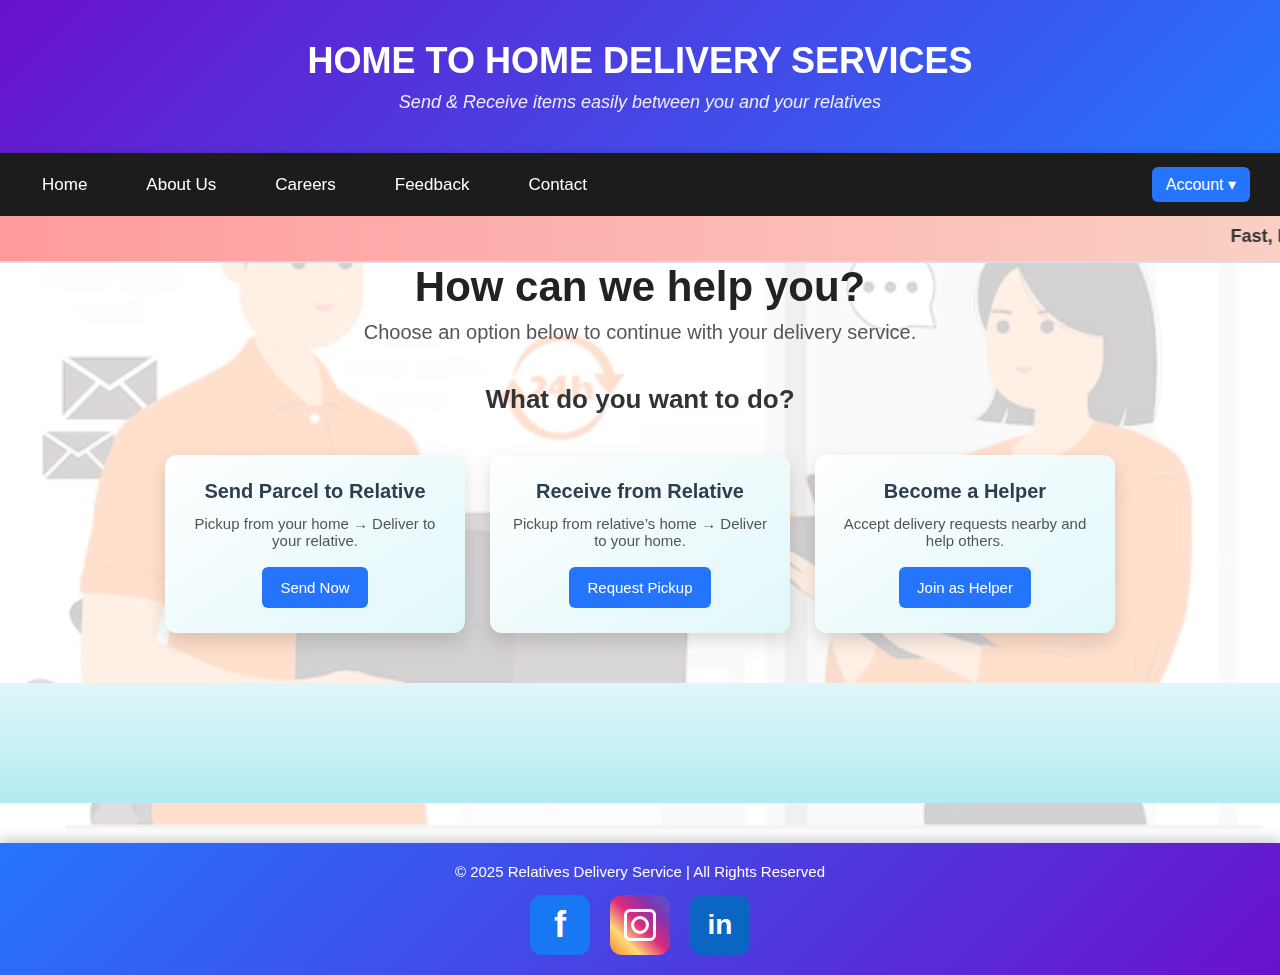
<file: index.html>
<!DOCTYPE html>
<html lang="en">
<head>
  <meta charset="UTF-8">
  <meta name="viewport" content="width=device-width, initial-scale=1.0">
  <title>HOME TO HOME DELIVERY SERVICES</title>
  <link rel="stylesheet" href="style1.css">
</head>
<body>
  <!-- Background Image Container -->
  <div class="bg-image"></div>
  
  <!-- Header -->
  <header class="top-header">
    <h1 class="site-title">HOME TO HOME DELIVERY SERVICES</h1>
    <p class="tagline">Send & Receive items easily between you and your relatives</p>
  </header>

<!-- Navigation -->
<nav class="navbar">
  <!-- Left Links -->
  <ul class="nav-links">
    <li><a href="index.html">Home</a></li>
    <li><a href="aboutus.html">About Us</a></li>
    <li><a href="careers.html">Careers</a></li>
    <li><a href="feedback.html">Feedback</a></li>
    <li><a href="contact.html">Contact</a></li>
  </ul>

  <!-- Right Side Auth Dropdown -->
  <div class="auth-dropdown">
    <button class="auth-btn">Account ▾</button>
    <ul class="auth-menu">
      <li><a href="signin.html">Sign In</a></li>
      <li><a href="signup.html">Sign Up</a></li>
      <li><a href="logout.html" class="logout-link">Logout</a></li>
    </ul>
  </div>
</nav>


  <!-- Scrolling Message -->
  <div class="scrolling-message">
    <marquee behavior="scroll" direction="left" scrollamount="6">
      Fast, Reliable, and Caring Deliveries – Because Every Parcel Matters!
    </marquee>
  </div>

  <!-- Options Section -->
  <section>
    <div class="heading-container">
      <h1 class="help-heading">How can we help you?</h1>
<p class="sub-text">Choose an option below to continue with your delivery service.</p>
    </div>
  </section>

  <section class="options-section">
    <h2 class="section-heading">What do you want to do?</h2>
    <div class="cards-container">

      <div class="card">
        <h3>Send Parcel to Relative</h3>
        <p>Pickup from your home → Deliver to your relative.</p>
        <a href="send.html"><button class="btn">Send Now</button></a>
      </div>

      <div class="card">
        <h3>Receive from Relative</h3>
        <p>Pickup from relative’s home → Deliver to your home.</p>
        <a href="receiver.html"><button class="btn">Request Pickup</button></a>
      </div>

      <div class="card">
        <h3>Become a Helper</h3>
        <p>Accept delivery requests nearby and help others.</p>
        <a href="helper.html"><button class="btn">Join as Helper</button></a>
      </div>

    </div>
  </section>

  <!-- Truck Animation -->
  <div class="truck-road">
    <img src="truck.png" alt="Delivery Truck" class="truck">
  </div>
<footer class="footer">
    <p>&copy; 2025 Relatives Delivery Service | All Rights Reserved</p>

    <!-- Social Media Icons -->
    <div class="social-icons">
      <a href="https://www.facebook.com/" target="_blank" class="social-icon facebook"></a>
      <a href="https://www.instagram.com/jahnavi_profile" target="_blank" class="social-icon insta"></a>
      <a href="https://www.linkedin.com/in/jahnavi-profile" target="_blank" class="social-icon linkedin"></a>
    </div>
  </footer>




</body>
</html>
</file>
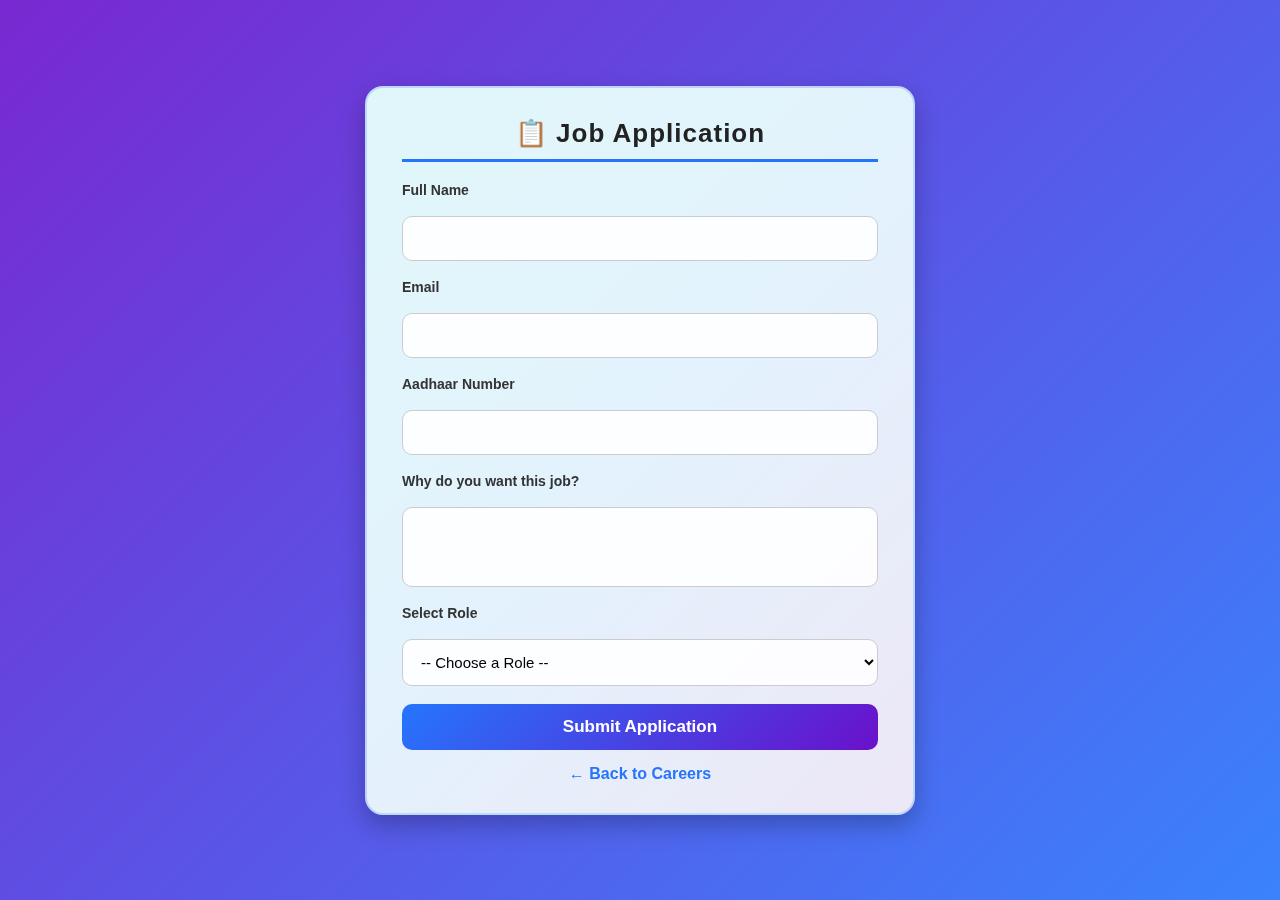
<file: applynow.html>
<!DOCTYPE html>
<html lang="en">
<head>
  <meta charset="UTF-8">
  <meta name="viewport" content="width=device-width, initial-scale=1.0">
  <title>Apply Now - Home to Home Delivery</title>
  <style>
    /* Reset */
    * {
      margin: 0;
      padding: 0;
      box-sizing: border-box;
      font-family: 'Segoe UI', Tahoma, Geneva, Verdana, sans-serif;
    }

    body {
      background: linear-gradient(135deg, rgba(106, 17, 203, 0.9), rgba(37, 117, 252, 0.9)),
                  url('https://img.freepik.com/free-vector/courier-delivery-concept-illustration_114360-1800.jpg') no-repeat center center/cover;
      display: flex;
      justify-content: center;
      align-items: center;
      min-height: 100vh;
      padding: 20px;
      background-attachment: fixed;
    }

    .apply-form {
      background: linear-gradient(135deg, #e0f7fa, #e3f2fd, #ede7f6);
      padding: 30px 35px;
      border-radius: 18px;
      box-shadow: 0px 10px 25px rgba(0, 0, 0, 0.25);
      width: 100%;
      max-width: 550px;
      animation: fadeIn 1s ease-in-out;
      backdrop-filter: blur(8px);
      border: 2px solid rgba(37, 117, 252, 0.2);
    }

    .apply-form h2 {
      text-align: center;
      margin-bottom: 20px;
      color: #222;
      font-size: 26px;
      font-weight: 700;
      letter-spacing: 1px;
      border-bottom: 3px solid #2575fc;
      padding-bottom: 10px;
    }

    form {
      display: flex;
      flex-direction: column;
      gap: 18px;
    }

    input, textarea, select {
      width: 100%;
      padding: 13px 14px;
      border: 1.5px solid #ccc;
      border-radius: 10px;
      font-size: 15px;
      outline: none;
      background: rgba(255, 255, 255, 0.9);
      transition: all 0.3s ease;
    }

    input:focus, textarea:focus, select:focus {
      border-color: #2575fc;
      background: #fff;
      box-shadow: 0px 0px 10px rgba(37, 117, 252, 0.4);
      transform: scale(1.02);
    }

    label {
      font-weight: bold;
      color: #333;
      font-size: 14px;
    }

    textarea {
      resize: none;
      height: 80px;
    }

    .btn-submit {
      background: linear-gradient(135deg, #2575fc, #6a11cb);
      color: white;
      padding: 13px;
      font-size: 17px;
      font-weight: bold;
      border: none;
      border-radius: 10px;
      cursor: pointer;
      transition: all 0.3s ease;
    }

    .btn-submit:hover {
      background: linear-gradient(135deg, #6a11cb, #2575fc);
      transform: scale(1.05);
      box-shadow: 0px 4px 12px rgba(0,0,0,0.25);
    }

    .back-link {
      display: block;
      text-align: center;
      margin-top: 15px;
      color: #2575fc;
      font-weight: bold;
      text-decoration: none;
    }

    .back-link:hover {
      text-decoration: underline;
    }

    @keyframes fadeIn {
      from {opacity: 0; transform: translateY(-25px);}
      to {opacity: 1; transform: translateY(0);}
    }
  </style>
</head>
<body>

  <div class="apply-form">
    <h2>📋 Job Application</h2>
    <form>
      <label for="name">Full Name</label>
      <input type="text" id="name" required>

      <label for="email">Email</label>
      <input type="email" id="email" required>

      <label for="aadhaar">Aadhaar Number</label>
      <input type="text" id="aadhaar" maxlength="12" required>

      <label for="reason">Why do you want this job?</label>
      <textarea id="reason" required></textarea>

      <label for="role">Select Role</label>
      <select id="role" required>
        <option value="">-- Choose a Role --</option>
        <option>Delivery Helper</option>
        <option>Customer Support Executive</option>
        <option>Marketing Associate</option>
      </select>

      <button type="submit" class="btn-submit">Submit Application</button>
    </form>

    <a href="careers.html" class="back-link">← Back to Careers</a>
  </div>

</body>
</html>
</file>
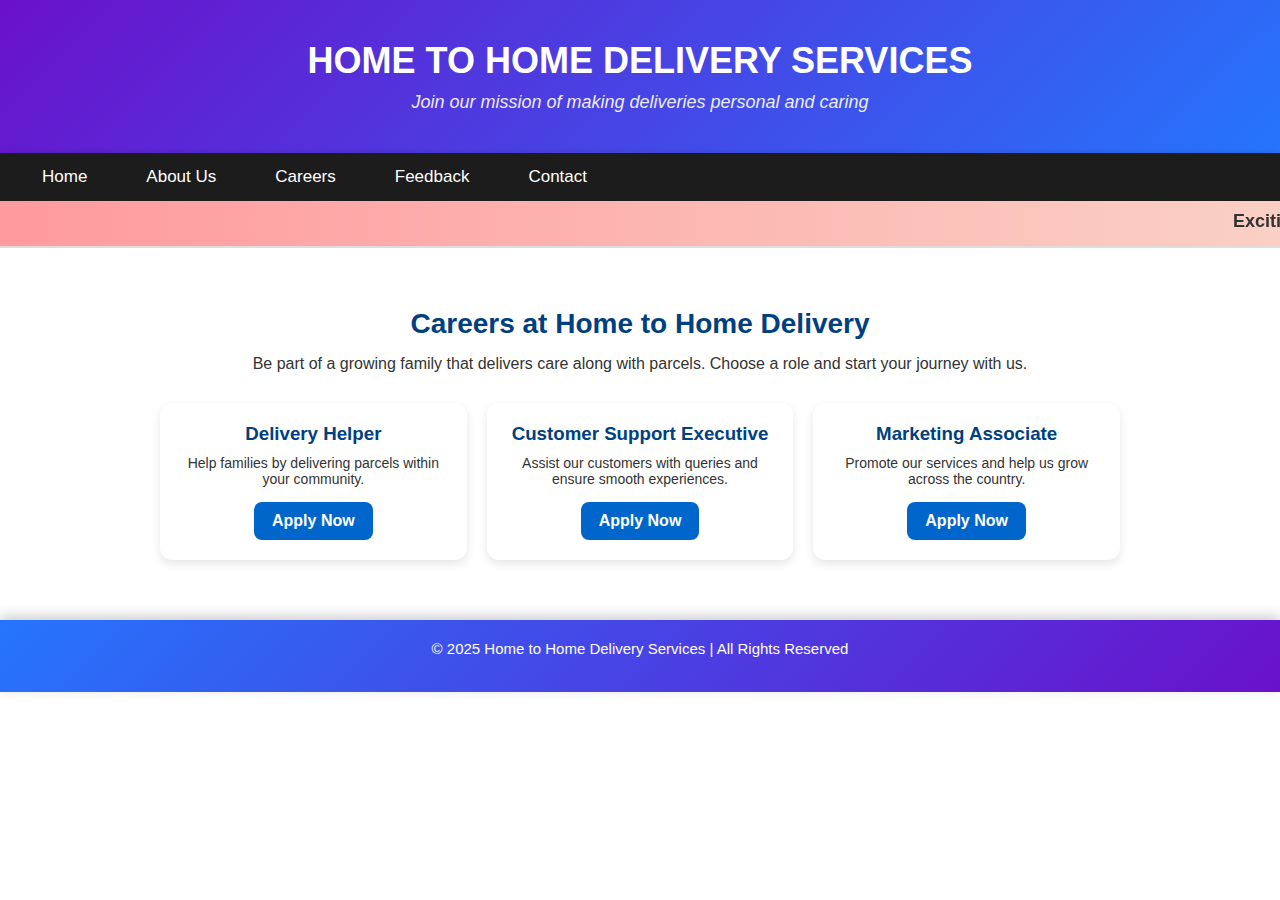
<file: careers.html>
<!DOCTYPE html>
<html lang="en">
<head>
  <meta charset="UTF-8">
  <meta name="viewport" content="width=device-width, initial-scale=1.0">
  <title>Careers - Home to Home Delivery Services</title>
  <link rel="stylesheet" href="style1.css">
  <style>
    /* Careers Page Extra Styles */
    .career-section {
      max-width: 1000px;
      margin: 40px auto;
      padding: 20px;
    }

    .career-section h2 {
      text-align: center;
      font-size: 28px;
      color: #004080;
      margin-bottom: 15px;
    }

    .career-section p {
      text-align: center;
      font-size: 16px;
      margin-bottom: 30px;
      color: #333;
    }

    .job-cards {
      display: grid;
      grid-template-columns: repeat(auto-fit, minmax(280px, 1fr));
      gap: 20px;
    }

    .job-card {
      background: #fff;
      padding: 20px;
      border-radius: 12px;
      box-shadow: 0px 4px 10px rgba(0,0,0,0.1);
      transition: transform 0.3s;
      text-align: center;
    }

    .job-card:hover {
      transform: translateY(-5px);
    }

    .job-card h3 {
      color: #004080;
      margin-bottom: 10px;
    }

    .job-card p {
      font-size: 14px;
      margin-bottom: 15px;
    }

    .apply-btn {
      background: #0066cc;
      color: white;
      border: none;
      padding: 10px 18px;
      border-radius: 8px;
      cursor: pointer;
      font-weight: bold;
      transition: 0.3s;
      text-decoration: none;
      display: inline-block;
    }

    .apply-btn:hover {
      background: #004080;
    }
  </style>
</head>
<body>

  <!-- Header -->
  <header class="top-header">
    <h1 class="site-title">HOME TO HOME DELIVERY SERVICES</h1>
    <p class="tagline">Join our mission of making deliveries personal and caring</p>
  </header>

  <!-- Navigation -->
  <nav class="navbar">
    <ul class="nav-links">
      <li><a href="index.html">Home</a></li>
      <li><a href="aboutus.html">About Us</a></li>
      <li><a href="careers.html" class="active">Careers</a></li>
      <li><a href="feedback.html">Feedback</a></li>
      <li><a href="contact.html">Contact</a></li>
    </ul>
  </nav>

  <!-- Scrolling Message -->
  <div class="scrolling-message">
    <marquee behavior="scroll" direction="left" scrollamount="6">
      Exciting career opportunities are waiting for you – Apply now and be part of our journey!
    </marquee>
  </div>

  <!-- Careers Section -->
  <section class="career-section">
    <h2>Careers at Home to Home Delivery</h2>
    <p>Be part of a growing family that delivers care along with parcels. Choose a role and start your journey with us.</p>

    <div class="job-cards">
      <div class="job-card">
        <h3>Delivery Helper</h3>
        <p>Help families by delivering parcels within your community.</p>
        <a href="applynow.html" class="apply-btn">Apply Now</a>
      </div>

      <div class="job-card">
        <h3>Customer Support Executive</h3>
        <p>Assist our customers with queries and ensure smooth experiences.</p>
        <a href="applynow.html" class="apply-btn">Apply Now</a>
      </div>

      <div class="job-card">
        <h3>Marketing Associate</h3>
        <p>Promote our services and help us grow across the country.</p>
        <a href="applynow.html" class="apply-btn">Apply Now</a>
      </div>
    </div>
  </section>

  <!-- Footer -->
  <footer class="footer">
    <p>© 2025 Home to Home Delivery Services | All Rights Reserved</p>
  </footer>

</body>
</html>
</file>
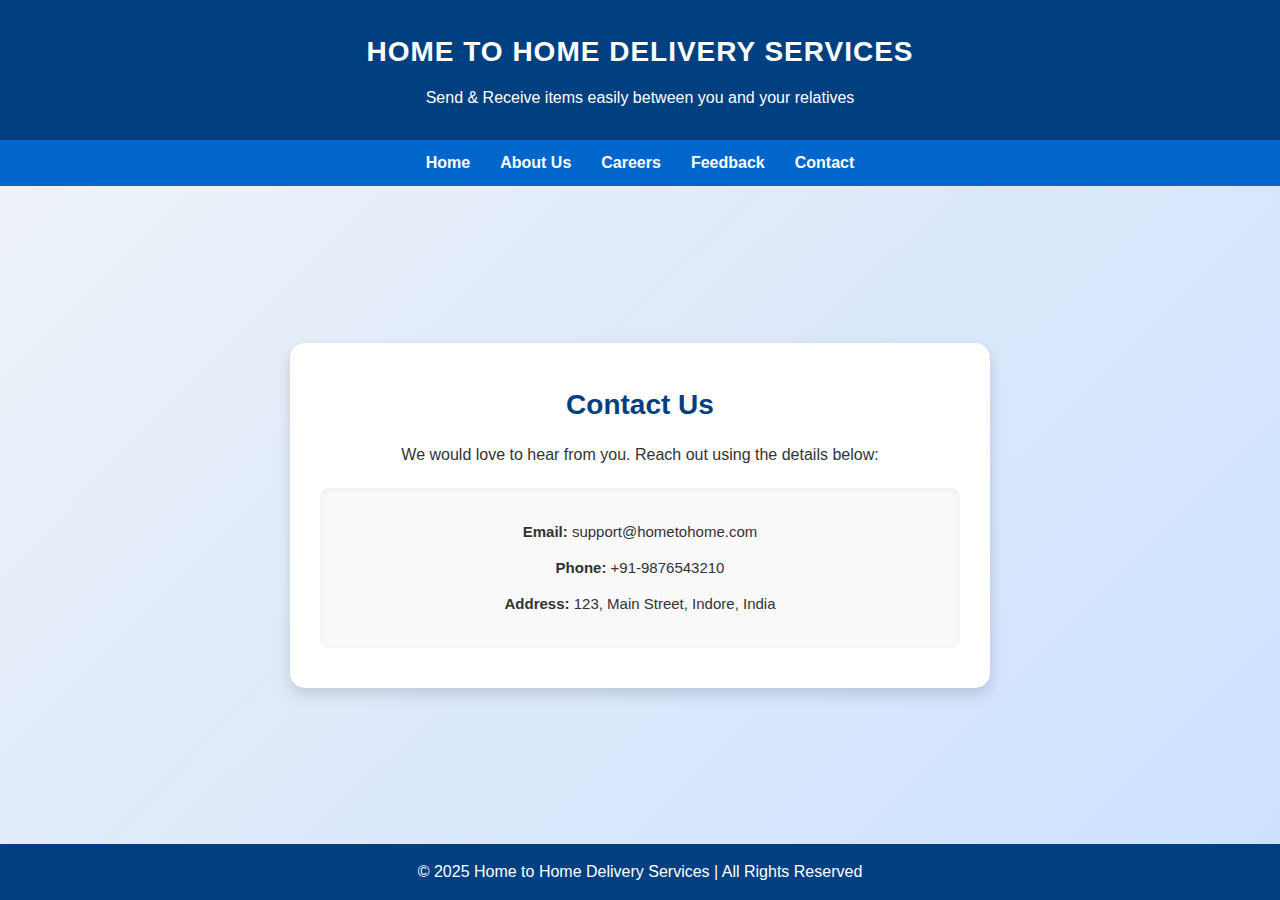
<file: contact.html>
<!DOCTYPE html>
<html lang="en">
<head>
  <meta charset="UTF-8">
  <meta name="viewport" content="width=device-width, initial-scale=1.0">
  <title>Contact Us - Home to Home Delivery</title>
  <style>
    /* Reset */
    * {
      margin: 0;
      padding: 0;
      box-sizing: border-box;
      font-family: Arial, sans-serif;
    }

    body {
      background: linear-gradient(135deg, #f0f4f7, #cce0ff);
      color: #333;
      line-height: 1.6;
      display: flex;
      flex-direction: column;
      min-height: 100vh;
    }

    /* Header */
    .top-header {
      text-align: center;
      padding: 30px 20px;
      background: #004080;
      color: white;
    }

    .site-title {
      font-size: 28px;
      margin-bottom: 10px;
      letter-spacing: 1px;
    }

    .tagline {
      font-size: 16px;
      font-weight: 300;
    }

    /* Navbar */
    .navbar {
      background: #0066cc;
      padding: 10px 0;
    }

    .nav-links {
      display: flex;
      justify-content: center;
      list-style: none;
    }

    .nav-links li {
      margin: 0 15px;
    }

    .nav-links a {
      text-decoration: none;
      color: white;
      font-weight: bold;
      transition: 0.3s;
    }

    .nav-links a:hover {
      color: yellow;
    }

    /* Contact Section */
    .contact-section {
      flex: 1; /* लेगा बाकी बचा हुआ height */
      display: flex;
      justify-content: center;
      align-items: center;
      padding: 40px 20px;
    }

    .contact-box {
      max-width: 700px;
      width: 100%;
      background: white;
      padding: 40px 30px;
      border-radius: 15px;
      box-shadow: 0px 6px 15px rgba(0,0,0,0.15);
      text-align: center;
      animation: fadeIn 1s ease-in-out;
    }

    .contact-box h2 {
      font-size: 28px;
      color: #004080;
      margin-bottom: 15px;
    }

    .contact-box p {
      margin-bottom: 12px;
      font-size: 16px;
    }

    .contact-info {
      margin-top: 20px;
      padding: 20px;
      background: #f9f9f9;
      border-radius: 10px;
      box-shadow: inset 0px 2px 5px rgba(0,0,0,0.05);
    }

    .contact-info p {
      margin: 12px 0;
      font-size: 15px;
    }

    /* Animation */
    @keyframes fadeIn {
      from { opacity: 0; transform: translateY(20px); }
      to { opacity: 1; transform: translateY(0); }
    }

    /* Footer */
    .footer {
      text-align: center;
      padding: 15px;
      background: #004080;
      color: white;
    }
  </style>
</head>
<body>

  <!-- Header -->
  <header class="top-header">
    <h1 class="site-title">HOME TO HOME DELIVERY SERVICES</h1>
    <p class="tagline">Send & Receive items easily between you and your relatives</p>
  </header>

  <!-- Navigation -->
  <nav class="navbar">
    <ul class="nav-links">
      <li><a href="index.html">Home</a></li>
      <li><a href="aboutus.html">About Us</a></li>
      <li><a href="careers.html">Careers</a></li>
      <li><a href="feedback.html">Feedback</a></li>
      <li><a href="contact.html" class="active">Contact</a></li>
    </ul>
  </nav>

  <!-- Contact Section -->
  <section class="contact-section">
    <div class="contact-box">
      <h2>Contact Us</h2>
      <p>We would love to hear from you. Reach out using the details below:</p>

      <div class="contact-info">
        <p><strong>Email:</strong> support@hometohome.com</p>
        <p><strong>Phone:</strong> +91-9876543210</p>
        <p><strong>Address:</strong> 123, Main Street, Indore, India</p>
      </div>
    </div>
  </section>

  <!-- Footer -->
  <footer class="footer">
    <p>© 2025 Home to Home Delivery Services | All Rights Reserved</p>
  </footer>

</body>
</html>
</file>
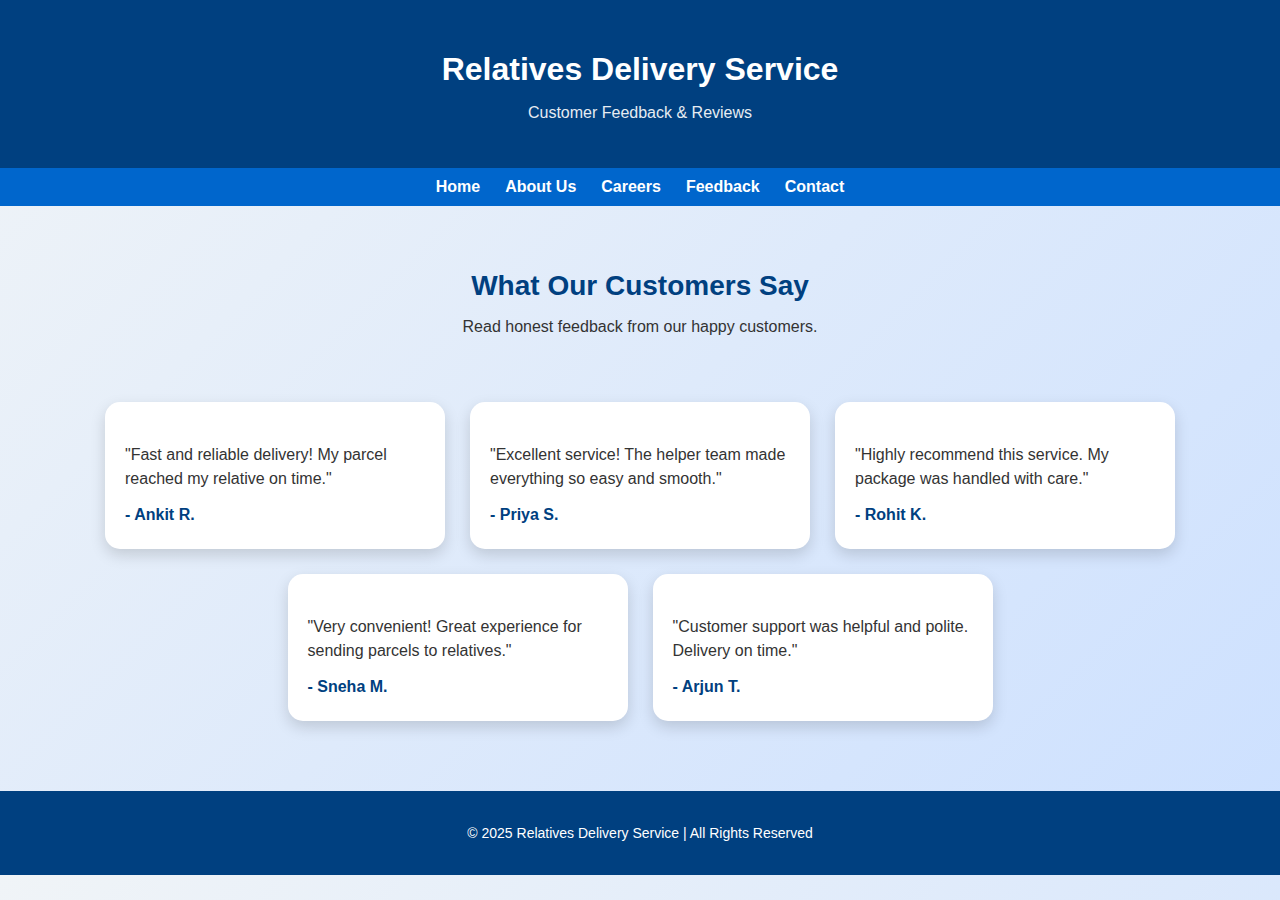
<file: feedback.html>
<!DOCTYPE html>
<html lang="en">
<head>
  <meta charset="UTF-8">
  <meta name="viewport" content="width=device-width, initial-scale=1.0">
  <title>Customer Feedback - Relatives Delivery Service</title>
  <style>
    body {
      font-family: Arial, sans-serif;
      margin: 0;
      padding: 0;
      background: linear-gradient(135deg, #f0f4f7, #cce0ff);
    }

    /* Header */
    .top-header {
      text-align: center;
      padding: 30px 20px;
      background: #004080;
      color: white;
    }

    .top-header h1 {
      margin-bottom: 10px;
      font-size: 32px;
    }

    .top-header p {
      font-size: 16px;
      opacity: 0.9;
    }

    /* Navbar */
    .navbar {
      background: #0066cc;
      padding: 10px 0;
    }

    .nav-links {
      display: flex;
      justify-content: center;
      list-style: none;
      margin: 0;
      padding: 0;
      gap: 25px;
    }

    .nav-links a {
      text-decoration: none;
      color: white;
      font-weight: bold;
      transition: 0.3s;
    }

    .nav-links a:hover {
      color: yellow;
    }

    /* Page Heading */
    .heading-container {
      text-align: center;
      padding: 40px 20px 20px 20px;
    }

    .heading-container h2 {
      font-size: 28px;
      margin-bottom: 10px;
      color: #004080;
    }

    .heading-container p {
      font-size: 16px;
      color: #333;
    }

    /* Feedback Cards */
    .feedback-container {
      display: flex;
      flex-wrap: wrap;
      justify-content: center;
      gap: 25px;
      padding: 30px 20px;
    }

    .feedback-card {
      background: #fff;
      padding: 25px 20px;
      border-radius: 15px;
      box-shadow: 0px 6px 15px rgba(0,0,0,0.15);
      max-width: 300px;
      flex: 1 1 300px;
      transition: transform 0.3s, box-shadow 0.3s;
    }

    .feedback-card:hover {
      transform: translateY(-5px);
      box-shadow: 0px 10px 25px rgba(0,0,0,0.25);
    }

    .feedback-card p {
      font-size: 16px;
      color: #333;
      margin-bottom: 15px;
      line-height: 1.5;
    }

    .feedback-card span {
      font-weight: bold;
      color: #004080;
    }

    /* Footer */
    .footer {
      text-align: center;
      padding: 20px;
      background: #004080;
      color: white;
      margin-top: 40px;
      font-size: 14px;
    }
  </style>
</head>
<body>

  <!-- Header -->
  <header class="top-header">
    <h1>Relatives Delivery Service</h1>
    <p>Customer Feedback & Reviews</p>
  </header>

  <!-- Navigation -->
  <nav class="navbar">
    <ul class="nav-links">
      <li><a href="index.html">Home</a></li>
      <li><a href="about.html">About Us</a></li>
      <li><a href="careers.html">Careers</a></li>
      <li><a href="feedback.html">Feedback</a></li>
      <li><a href="contact.html">Contact</a></li>
    </ul>
  </nav>

  <!-- Feedback Section -->
  <section class="heading-container">
    <h2>What Our Customers Say</h2>
    <p>Read honest feedback from our happy customers.</p>
  </section>

  <section class="feedback-container">
    <div class="feedback-card">
      <p>"Fast and reliable delivery! My parcel reached my relative on time."</p>
      <span>- Ankit R.</span>
    </div>

    <div class="feedback-card">
      <p>"Excellent service! The helper team made everything so easy and smooth."</p>
      <span>- Priya S.</span>
    </div>

    <div class="feedback-card">
      <p>"Highly recommend this service. My package was handled with care."</p>
      <span>- Rohit K.</span>
    </div>

    <div class="feedback-card">
      <p>"Very convenient! Great experience for sending parcels to relatives."</p>
      <span>- Sneha M.</span>
    </div>

    <div class="feedback-card">
      <p>"Customer support was helpful and polite. Delivery on time."</p>
      <span>- Arjun T.</span>
    </div>
  </section>

  <!-- Footer -->
  <footer class="footer">
    <p>© 2025 Relatives Delivery Service | All Rights Reserved</p>
  </footer>

</body>
</html>
</file>
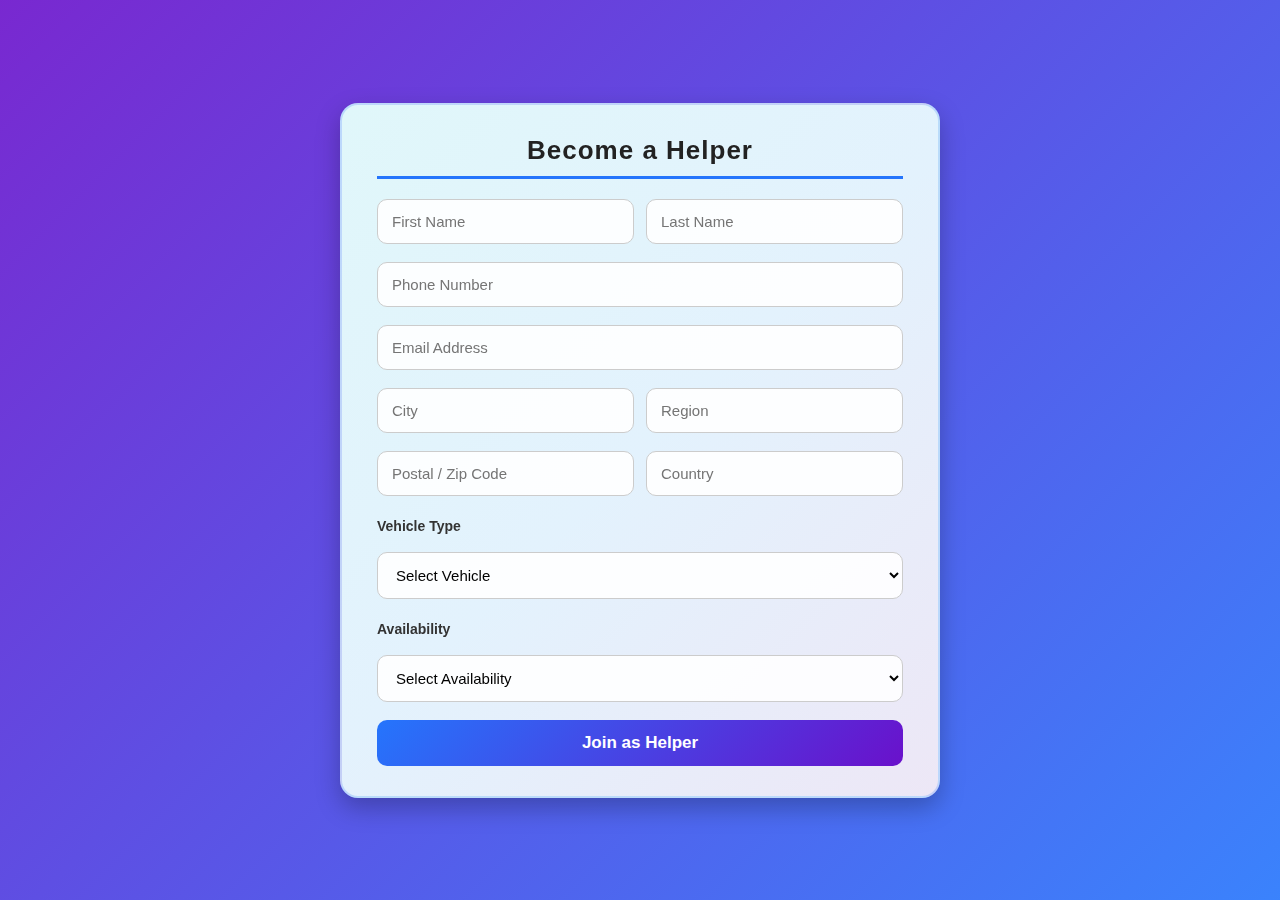
<file: helper.html>
<!DOCTYPE html>
<html lang="en">
<head>
  <meta charset="UTF-8">
  <meta name="viewport" content="width=device-width, initial-scale=1.0">
  <title>Helper Registration</title>
  <style>
    /* Reset */
    * {
      margin: 0;
      padding: 0;
      box-sizing: border-box;
      font-family: 'Segoe UI', Tahoma, Geneva, Verdana, sans-serif;
    }

    body {
      background: linear-gradient(135deg, rgba(106, 17, 203, 0.9), rgba(37, 117, 252, 0.9)),
                  url('https://img.freepik.com/free-vector/delivery-service-concept-illustration_114360-4120.jpg') no-repeat center center/cover;
      display: flex;
      justify-content: center;
      align-items: center;
      min-height: 100vh;
      padding: 20px;
      background-attachment: fixed;
    }

    .form-container {
      background: linear-gradient(135deg, #e0f7fa, #e3f2fd, #ede7f6);
      padding: 30px 35px;
      border-radius: 18px;
      box-shadow: 0px 10px 25px rgba(0, 0, 0, 0.25);
      width: 100%;
      max-width: 600px;
      animation: fadeIn 1s ease-in-out;
      backdrop-filter: blur(8px);
      border: 2px solid rgba(37, 117, 252, 0.2);
    }

    h2 {
      text-align: center;
      margin-bottom: 20px;
      color: #222;
      font-size: 26px;
      font-weight: 700;
      letter-spacing: 1px;
      border-bottom: 3px solid #2575fc;
      padding-bottom: 10px;
    }

    form {
      display: flex;
      flex-direction: column;
      gap: 18px;
    }

    .form-row {
      display: flex;
      gap: 12px;
    }

    .form-row input {
      flex: 1;
    }

    input, select {
      padding: 13px 14px;
      border: 1.5px solid #ccc;
      border-radius: 10px;
      font-size: 15px;
      outline: none;
      background: rgba(255, 255, 255, 0.9);
      transition: all 0.3s ease;
    }

    input:focus, select:focus {
      border-color: #2575fc;
      background: #fff;
      box-shadow: 0px 0px 10px rgba(37, 117, 252, 0.4);
      transform: scale(1.02);
    }

    label {
      font-weight: bold;
      color: #333;
      margin-top: 4px;
      font-size: 14px;
    }

    .btn {
      background: linear-gradient(135deg, #2575fc, #6a11cb);
      color: white;
      padding: 13px;
      font-size: 17px;
      font-weight: bold;
      border: none;
      border-radius: 10px;
      cursor: pointer;
      transition: all 0.3s ease;
    }

    .btn:hover {
      background: linear-gradient(135deg, #6a11cb, #2575fc);
      transform: scale(1.05);
      box-shadow: 0px 4px 12px rgba(0,0,0,0.25);
    }

    @keyframes fadeIn {
      from {opacity: 0; transform: translateY(-25px);}
      to {opacity: 1; transform: translateY(0);}
    }
  </style>
</head>
<body>

  <div class="form-container">
    <h2> Become a Helper</h2>
    <form>
      <div class="form-row">
        <input type="text" placeholder="First Name" required>
        <input type="text" placeholder="Last Name" required>
      </div>

      <input type="text" placeholder="Phone Number" required>
      <input type="text" placeholder="Email Address" required>

      <div class="form-row">
        <input type="text" placeholder="City" required>
        <input type="text" placeholder="Region" required>
      </div>

      <div class="form-row">
        <input type="text" placeholder="Postal / Zip Code" required>
        <input type="text" placeholder="Country" required>
      </div>

      <label>Vehicle Type</label>
      <select required>
        <option value="">Select Vehicle</option>
        <option value="bike">Bike</option>
        <option value="scooter">Scooter</option>
        <option value="car">Car</option>
        <option value="van">Van</option>
      </select>

      <label>Availability</label>
      <select required>
        <option value="">Select Availability</option>
        <option value="morning">Morning</option>
        <option value="afternoon">Afternoon</option>
        <option value="evening">Evening</option>
        <option value="full_day">Full Day</option>
      </select>

      <button type="submit" class="btn">Join as Helper</button>
    </form>
  </div>

</body>
</html>
</file>
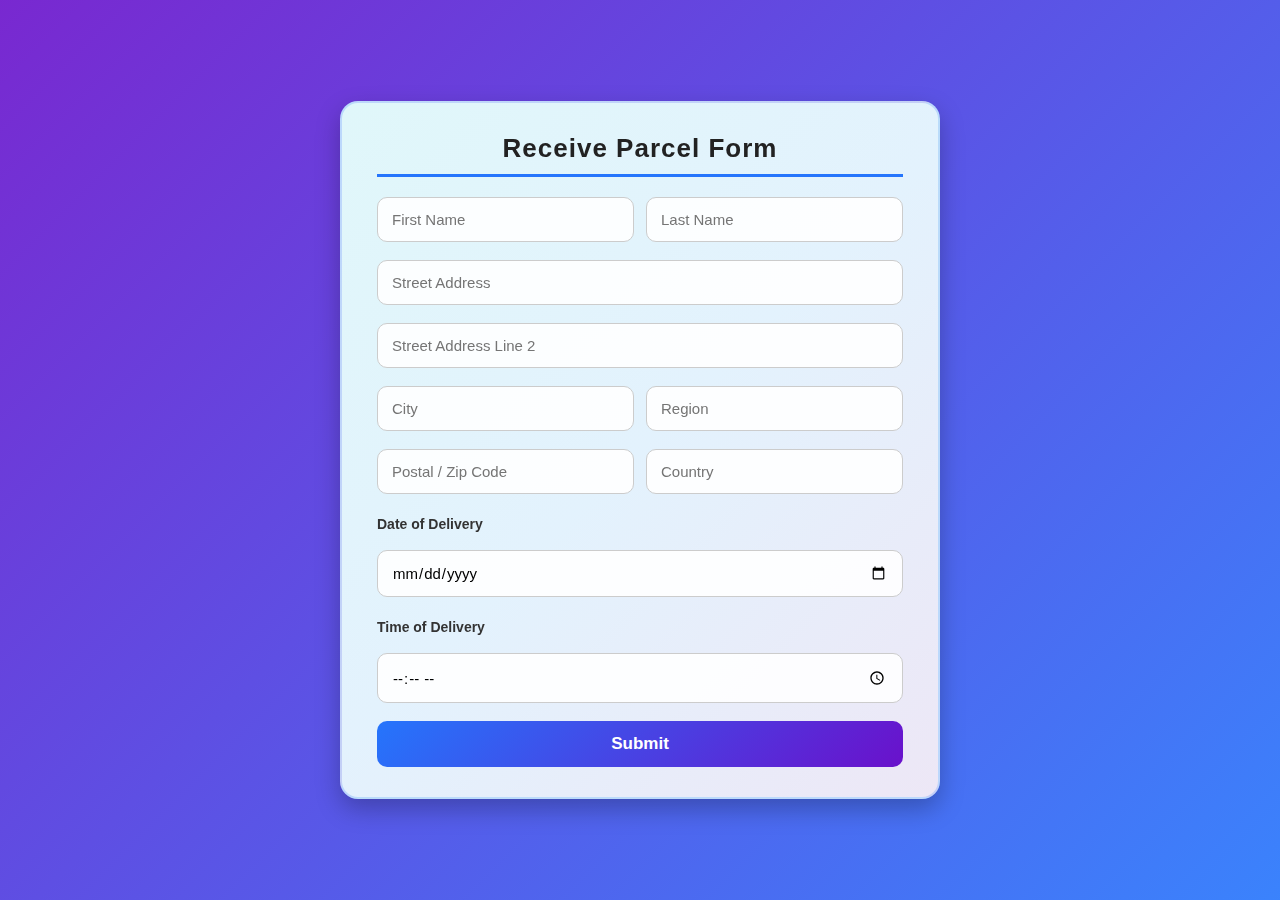
<file: receiver.html>
<!DOCTYPE html>
<html lang="en">
<head>
  <meta charset="UTF-8">
  <meta name="viewport" content="width=device-width, initial-scale=1.0">
  <title>Receive Parcel</title>
  <style>
    * {
      margin: 0;
      padding: 0;
      box-sizing: border-box;
      font-family: 'Segoe UI', Tahoma, Geneva, Verdana, sans-serif;
    }

    body {
      background: linear-gradient(135deg, rgba(106, 17, 203, 0.9), rgba(37, 117, 252, 0.9)),
                  url('https://img.freepik.com/free-vector/delivery-service-concept-illustration_114360-4120.jpg') no-repeat center center/cover;
      display: flex;
      justify-content: center;
      align-items: center;
      min-height: 100vh;
      padding: 20px;
      background-attachment: fixed;
    }

    .form-container {
      background: linear-gradient(135deg, #e0f7fa, #e3f2fd, #ede7f6);
      padding: 30px 35px;
      border-radius: 18px;
      box-shadow: 0px 10px 25px rgba(0, 0, 0, 0.25);
      width: 100%;
      max-width: 600px;
      animation: fadeIn 1s ease-in-out;
      backdrop-filter: blur(8px);
      border: 2px solid rgba(37, 117, 252, 0.2);
      text-align: center;
    }

    h2 {
      text-align: center;
      margin-bottom: 20px;
      color: #222;
      font-size: 26px;
      font-weight: 700;
      letter-spacing: 1px;
      border-bottom: 3px solid #2575fc;
      padding-bottom: 10px;
    }

    form {
      display: flex;
      flex-direction: column;
      gap: 18px;
    }

    .form-row {
      display: flex;
      gap: 12px;
    }

    .form-row input {
      flex: 1;
    }

    input {
      padding: 13px 14px;
      border: 1.5px solid #ccc;
      border-radius: 10px;
      font-size: 15px;
      outline: none;
      background: rgba(255, 255, 255, 0.9);
      transition: all 0.3s ease;
    }

    input:focus {
      border-color: #2575fc;
      background: #fff;
      box-shadow: 0px 0px 10px rgba(37, 117, 252, 0.4);
      transform: scale(1.02);
    }

    label {
      font-weight: bold;
      color: #333;
      margin-top: 4px;
      font-size: 14px;
      text-align: left;
    }

    .btn {
      background: linear-gradient(135deg, #2575fc, #6a11cb);
      color: white;
      padding: 13px;
      font-size: 17px;
      font-weight: bold;
      border: none;
      border-radius: 10px;
      cursor: pointer;
      transition: all 0.3s ease;
    }

    .btn:hover {
      background: linear-gradient(135deg, #6a11cb, #2575fc);
      transform: scale(1.05);
      box-shadow: 0px 4px 12px rgba(0,0,0,0.25);
    }

    @keyframes fadeIn {
      from {opacity: 0; transform: translateY(-25px);}
      to {opacity: 1; transform: translateY(0);}
    }
  </style>
</head>
<body class="form-page">

  <div class="form-container">
    <h2>Receive Parcel Form</h2>
    <form>
      <div class="form-row">
        <input type="text" placeholder="First Name" required>
        <input type="text" placeholder="Last Name" required>
      </div>

      <input type="text" placeholder="Street Address" required>
      <input type="text" placeholder="Street Address Line 2">

      <div class="form-row">
        <input type="text" placeholder="City" required>
        <input type="text" placeholder="Region" required>
      </div>

      <div class="form-row">
        <input type="text" placeholder="Postal / Zip Code" required>
        <input type="text" placeholder="Country" required>
      </div>

      <label>Date of Delivery</label>
      <input type="date" required>

      <label>Time of Delivery</label>
      <input type="time" required>

      <button type="submit" class="btn">Submit</button>
    </form>
  </div>

</body>
</html>
</file>
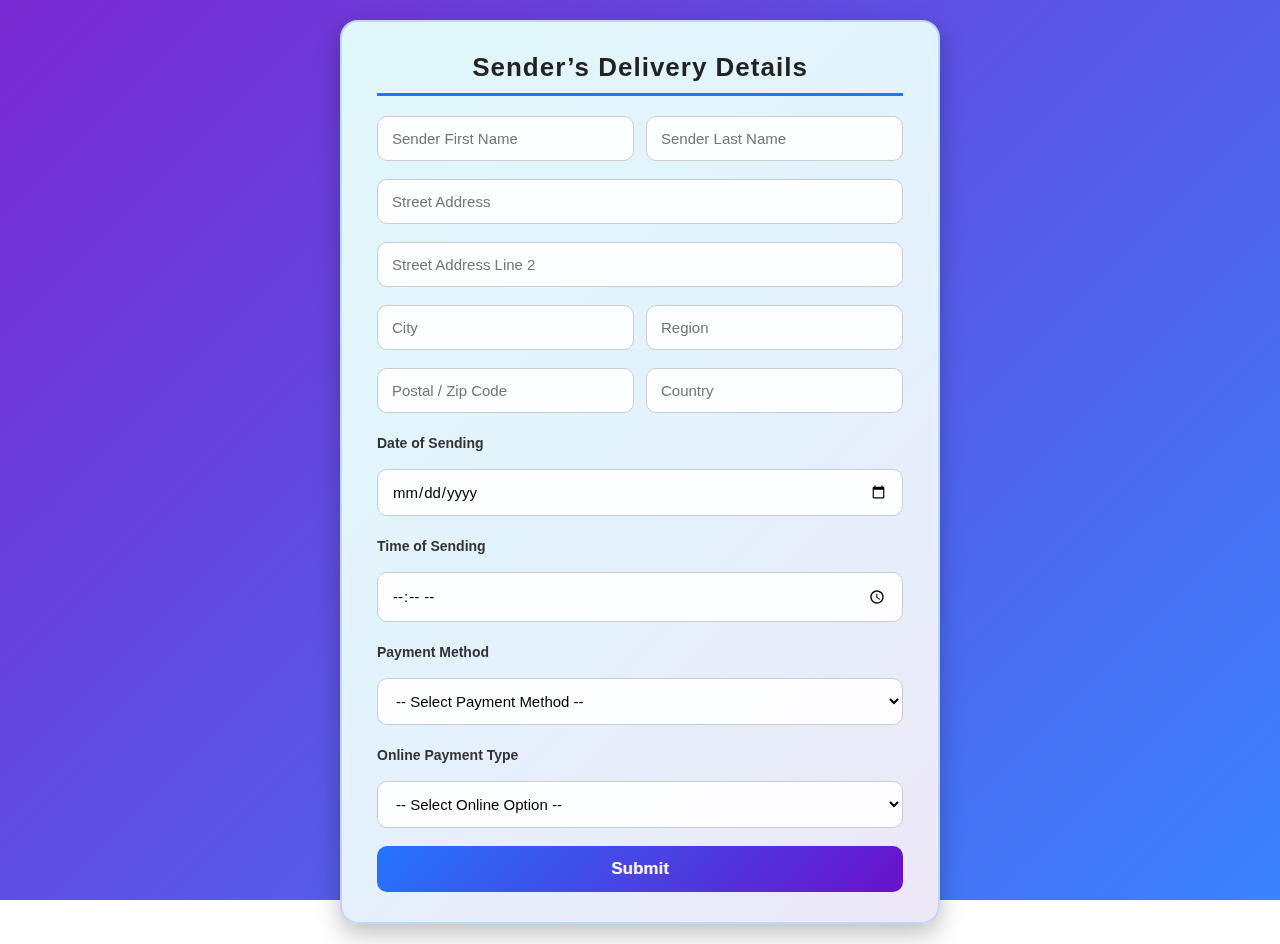
<file: send.html>
<!DOCTYPE html> 
<html lang="en">
<head>
  <meta charset="UTF-8">
  <meta name="viewport" content="width=device-width, initial-scale=1.0">
  <title>Sender's Delivery Details</title>
  <style>
    /* Reset */
    * {
      margin: 0;
      padding: 0;
      box-sizing: border-box;
      font-family: 'Segoe UI', Tahoma, Geneva, Verdana, sans-serif;
    }

    body {
      background: linear-gradient(135deg, rgba(106, 17, 203, 0.9), rgba(37, 117, 252, 0.9)),
                  url('https://img.freepik.com/free-vector/delivery-service-concept-illustration_114360-4120.jpg') no-repeat center center/cover;
      display: flex;
      justify-content: center;
      align-items: center;
      min-height: 100vh;
      padding: 20px;
      background-attachment: fixed;
    }

    .form-container {
      background: linear-gradient(135deg, #e0f7fa, #e3f2fd, #ede7f6);
      padding: 30px 35px;
      border-radius: 18px;
      box-shadow: 0px 10px 25px rgba(0, 0, 0, 0.25);
      width: 100%;
      max-width: 600px;
      animation: fadeIn 1s ease-in-out;
      backdrop-filter: blur(8px);
      border: 2px solid rgba(37, 117, 252, 0.2);
    }

    h2 {
      text-align: center;
      margin-bottom: 20px;
      color: #222;
      font-size: 26px;
      font-weight: 700;
      letter-spacing: 1px;
      border-bottom: 3px solid #2575fc;
      padding-bottom: 10px;
    }

    form {
      display: flex;
      flex-direction: column;
      gap: 18px;
    }

    .form-row {
      display: flex;
      gap: 12px;
    }

    .form-row input {
      flex: 1;
    }

    input, select {
      padding: 13px 14px;
      border: 1.5px solid #ccc;
      border-radius: 10px;
      font-size: 15px;
      outline: none;
      background: rgba(255, 255, 255, 0.9);
      transition: all 0.3s ease;
    }

    input:focus, select:focus {
      border-color: #2575fc;
      background: #fff;
      box-shadow: 0px 0px 10px rgba(37, 117, 252, 0.4);
      transform: scale(1.02);
    }

    label {
      font-weight: bold;
      color: #333;
      margin-top: 4px;
      font-size: 14px;
    }

    .btn {
      background: linear-gradient(135deg, #2575fc, #6a11cb);
      color: white;
      padding: 13px;
      font-size: 17px;
      font-weight: bold;
      border: none;
      border-radius: 10px;
      cursor: pointer;
      transition: all 0.3s ease;
    }

    .btn:hover {
      background: linear-gradient(135deg, #6a11cb, #2575fc);
      transform: scale(1.05);
      box-shadow: 0px 4px 12px rgba(0,0,0,0.25);
    }

    .map-container {
      margin-top: 20px;
      border-radius: 12px;
      overflow: hidden;
      box-shadow: 0px 6px 18px rgba(0,0,0,0.2);
    }

    iframe {
      width: 100%;
      height: 250px;
      border: none;
    }

    @keyframes fadeIn {
      from {opacity: 0; transform: translateY(-25px);}
      to {opacity: 1; transform: translateY(0);}
    }
  </style>
</head>
<body class="form-page">

  <div class="form-container">
    <h2>Sender’s Delivery Details</h2>
    <form>
      <div class="form-row">
        <input type="text" placeholder="Sender First Name" required>
        <input type="text" placeholder="Sender Last Name" required>
      </div>

      <input type="text" placeholder="Street Address" required>
      <input type="text" placeholder="Street Address Line 2">
      
      <div class="form-row">
        <input type="text" placeholder="City" required>
        <input type="text" placeholder="Region" required>
      </div>
      
      <div class="form-row">
        <input type="text" placeholder="Postal / Zip Code" required>
        <input type="text" placeholder="Country" required>
      </div>

      <label>Date of Sending</label>
      <input type="date" required>

      <label>Time of Sending</label>
      <input type="time" required>

      <!-- Payment Method Section -->
      <label>Payment Method</label>
      <select required>
        <option value="">-- Select Payment Method --</option>
        <option value="cash">Cash</option>
        <option value="online">Online</option>
      </select>

      <label>Online Payment Type</label>
      <select>
        <option value="">-- Select Online Option --</option>
        <option value="upi">UPI</option>
        <option value="card">Card</option>
      </select>

      <button type="submit" class="btn">Submit</button>
    </form>


</body>
</html>
</file>
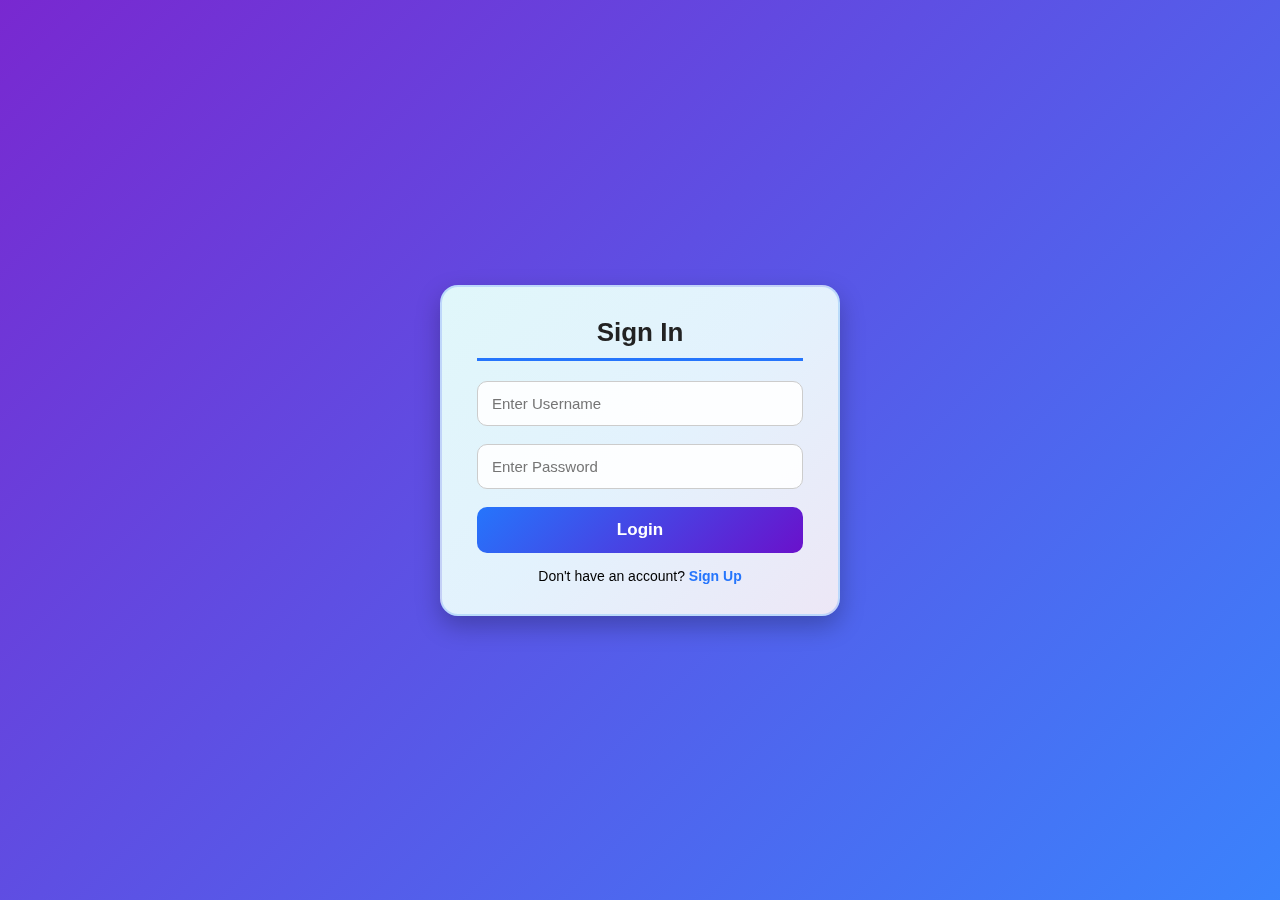
<file: signin.html>
<!DOCTYPE html>
<html lang="en">
<head>
  <meta charset="UTF-8">
  <meta name="viewport" content="width=device-width, initial-scale=1.0">
  <title>Sign In - Home to Home Delivery</title>
  <style>
    /* Reset */
    * {
      margin: 0;
      padding: 0;
      box-sizing: border-box;
      font-family: 'Segoe UI', Tahoma, Geneva, Verdana, sans-serif;
    }

    body {
      background: linear-gradient(135deg, rgba(106, 17, 203, 0.9), rgba(37, 117, 252, 0.9)),
                  url('https://img.freepik.com/free-vector/courier-delivery-concept-illustration_114360-1800.jpg') no-repeat center center/cover;
      display: flex;
      justify-content: center;
      align-items: center;
      min-height: 100vh;
      padding: 20px;
      background-attachment: fixed;
    }

    .form-container {
      background: linear-gradient(135deg, #e0f7fa, #e3f2fd, #ede7f6);
      padding: 30px 35px;
      border-radius: 18px;
      box-shadow: 0px 10px 25px rgba(0, 0, 0, 0.25);
      width: 100%;
      max-width: 400px;
      animation: fadeIn 1s ease-in-out;
      backdrop-filter: blur(8px);
      border: 2px solid rgba(37, 117, 252, 0.2);
    }

    .form-container h2 {
      text-align: center;
      margin-bottom: 20px;
      color: #222;
      font-size: 26px;
      font-weight: 700;
      border-bottom: 3px solid #2575fc;
      padding-bottom: 10px;
    }

    form {
      display: flex;
      flex-direction: column;
      gap: 18px;
    }

    input {
      width: 100%;
      padding: 13px 14px;
      border: 1.5px solid #ccc;
      border-radius: 10px;
      font-size: 15px;
      outline: none;
      background: rgba(255, 255, 255, 0.9);
      transition: all 0.3s ease;
    }

    input:focus {
      border-color: #2575fc;
      background: #fff;
      box-shadow: 0px 0px 10px rgba(37, 117, 252, 0.4);
      transform: scale(1.02);
    }

    .btn-submit {
      background: linear-gradient(135deg, #2575fc, #6a11cb);
      color: white;
      padding: 13px;
      font-size: 17px;
      font-weight: bold;
      border: none;
      border-radius: 10px;
      cursor: pointer;
      transition: all 0.3s ease;
    }

    .btn-submit:hover {
      background: linear-gradient(135deg, #6a11cb, #2575fc);
      transform: scale(1.05);
      box-shadow: 0px 4px 12px rgba(0,0,0,0.25);
    }

    .form-footer {
      text-align: center;
      margin-top: 15px;
      font-size: 14px;
    }

    .form-footer a {
      color: #2575fc;
      text-decoration: none;
      font-weight: bold;
    }

    .form-footer a:hover {
      text-decoration: underline;
    }

    @keyframes fadeIn {
      from {opacity: 0; transform: translateY(-25px);}
      to {opacity: 1; transform: translateY(0);}
    }
  </style>
</head>
<body>
  <div class="form-container">
    <h2>Sign In</h2>
    <form>
      <input type="text" placeholder="Enter Username" required>
      <input type="password" placeholder="Enter Password" required>
      <button type="submit" class="btn-submit">Login</button>
    </form>
    <div class="form-footer">
      <p>Don't have an account? <a href="signup.html">Sign Up</a></p>
    </div>
  </div>
</body>
</html>
</file>
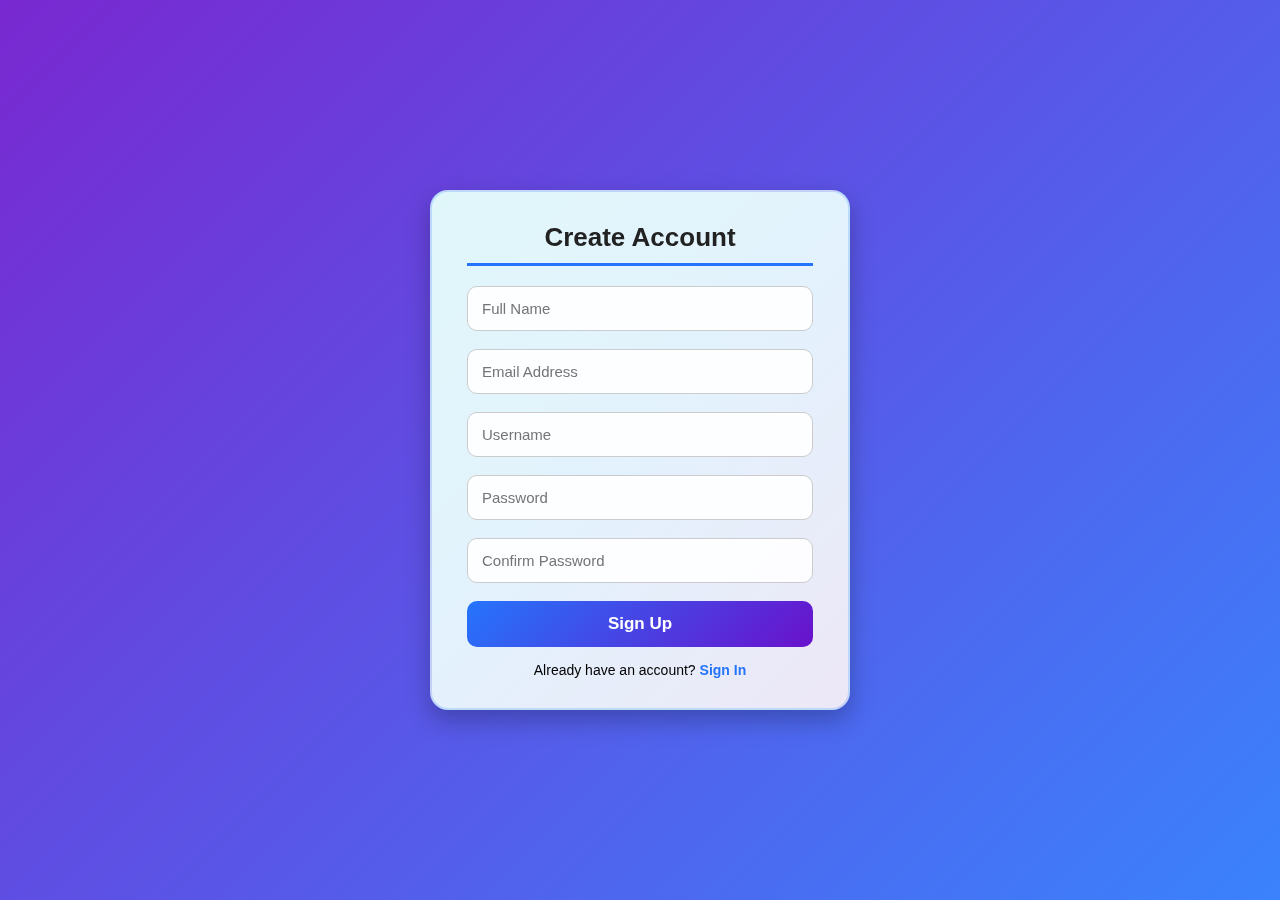
<file: signup.html>
<!DOCTYPE html>
<html lang="en">
<head>
  <meta charset="UTF-8">
  <meta name="viewport" content="width=device-width, initial-scale=1.0">
  <title>Sign Up - Home to Home Delivery</title>
  <style>
    /* Reset */
    * {
      margin: 0;
      padding: 0;
      box-sizing: border-box;
      font-family: 'Segoe UI', Tahoma, Geneva, Verdana, sans-serif;
    }

    body {
      background: linear-gradient(135deg, rgba(106, 17, 203, 0.9), rgba(37, 117, 252, 0.9)),
                  url('https://img.freepik.com/free-vector/courier-delivery-concept-illustration_114360-1800.jpg') no-repeat center center/cover;
      display: flex;
      justify-content: center;
      align-items: center;
      min-height: 100vh;
      padding: 20px;
      background-attachment: fixed;
    }

    .form-container {
      background: linear-gradient(135deg, #e0f7fa, #e3f2fd, #ede7f6);
      padding: 30px 35px;
      border-radius: 18px;
      box-shadow: 0px 10px 25px rgba(0, 0, 0, 0.25);
      width: 100%;
      max-width: 420px;
      animation: fadeIn 1s ease-in-out;
      backdrop-filter: blur(8px);
      border: 2px solid rgba(37, 117, 252, 0.2);
    }

    .form-container h2 {
      text-align: center;
      margin-bottom: 20px;
      color: #222;
      font-size: 26px;
      font-weight: 700;
      border-bottom: 3px solid #2575fc;
      padding-bottom: 10px;
    }

    form {
      display: flex;
      flex-direction: column;
      gap: 18px;
    }

    input {
      width: 100%;
      padding: 13px 14px;
      border: 1.5px solid #ccc;
      border-radius: 10px;
      font-size: 15px;
      outline: none;
      background: rgba(255, 255, 255, 0.9);
      transition: all 0.3s ease;
    }

    input:focus {
      border-color: #2575fc;
      background: #fff;
      box-shadow: 0px 0px 10px rgba(37, 117, 252, 0.4);
      transform: scale(1.02);
    }

    .btn-submit {
      background: linear-gradient(135deg, #2575fc, #6a11cb);
      color: white;
      padding: 13px;
      font-size: 17px;
      font-weight: bold;
      border: none;
      border-radius: 10px;
      cursor: pointer;
      transition: all 0.3s ease;
    }

    .btn-submit:hover {
      background: linear-gradient(135deg, #6a11cb, #2575fc);
      transform: scale(1.05);
      box-shadow: 0px 4px 12px rgba(0,0,0,0.25);
    }

    .form-footer {
      text-align: center;
      margin-top: 15px;
      font-size: 14px;
    }

    .form-footer a {
      color: #2575fc;
      text-decoration: none;
      font-weight: bold;
    }

    .form-footer a:hover {
      text-decoration: underline;
    }

    @keyframes fadeIn {
      from {opacity: 0; transform: translateY(-25px);}
      to {opacity: 1; transform: translateY(0);}
    }
  </style>
</head>
<body>
  <div class="form-container">
    <h2>Create Account</h2>
    <form>
      <input type="text" placeholder="Full Name" required>
      <input type="email" placeholder="Email Address" required>
      <input type="text" placeholder="Username" required>
      <input type="password" placeholder="Password" required>
      <input type="password" placeholder="Confirm Password" required>
      <button type="submit" class="btn-submit">Sign Up</button>
    </form>
    <div class="form-footer">
      <p>Already have an account? <a href="signin.html">Sign In</a></p>
    </div>
  </div>
</body>
</html>
</file>
<file: style1.css>
/* Reset and Base Styles */
* {
  margin: 0;
  padding: 0;
  box-sizing: border-box;
  font-family: 'Roboto', sans-serif;
}

/* Body & Text */
body {
  position: relative;
  z-index: 2; /* above background */
  color: #ffeb3b;
  /* text-shadow removed */
}

/* Background Image */
.bg-image {
  position: fixed;
  top: 0;
  left: 0;
  width: 100%;
  height: 100%;
  background: url('bg.png') no-repeat center center;
  background-size: cover;
  opacity: 0.2; 
  z-index: -1;
}

/* Background Video */
.video-container {
  position: fixed;
  top: 0;
  left: 0;
  width: 100%;
  height: 100%;
  overflow: hidden;
  z-index: 1; /* below content */
}

.video-container video {
  width: 100%;
  height: 100%;
  object-fit: cover;
  opacity: 0.3;
}

/* Header */
.top-header {
  background: linear-gradient(135deg, #6a11cb, #2575fc);
  color: white;
  text-align: center;
  padding: 40px 20px;
  box-shadow: 0 4px 10px rgba(0,0,0,0.3);
}

.site-title {
  font-size: 36px;
  font-weight: 700;
  /* text-shadow removed */
}

.tagline {
  font-size: 18px;
  margin-top: 10px;
  opacity: 0.9;
  font-style: italic;
}

/* Navbar */
.navbar {
  background: #1c1c1c;
  padding: 14px 0;
  box-shadow: 0 2px 8px rgba(0,0,0,0.2);
}

.nav-links {
  list-style: none;
  display: flex;
  justify-content: center;
  gap: 35px;
}

.nav-links li a {
  text-decoration: none;
  color: white;
  font-size: 17px;
  font-weight: 500;
  padding: 6px 12px;
  border-radius: 6px;
  transition: all 0.3s ease;
}

.nav-links li a:hover {
  color: #fff;
  background: #2575fc;
  box-shadow: 0 4px 12px rgba(37,117,252,0.5);
}

/* Scrolling Message */
.scrolling-message {
  background: linear-gradient(90deg, #ff9a9e, #fad0c4);
  border-bottom: 2px solid #ddd;
  padding: 10px 0;
  position: relative;
  z-index: 2;
}

.scrolling-message marquee {
  font-size: 18px;
  font-weight: 600;
  color: #333;
}

/* Headings & Animations */
.help-heading {
  font-size: 42px;
  font-weight: bold;
  color: #222;
  text-align: center;
  margin-bottom: 10px;
  animation: fadeIn 2s ease-in-out;
}

.sub-text {
  font-size: 20px;
  text-align: center;
  color: #555;
  margin-bottom: 30px;
}

@keyframes fadeIn {
  from { opacity: 0; transform: translateY(-20px); }
  to { opacity: 1; transform: translateY(0); }
}

/* Section Heading */
.section-heading {
  text-align: center;
  font-size: 26px;
  margin: 40px 0 20px;
  color: #333;
}

/* Cards */
.cards-container {
  display: flex;
  justify-content: center;
  gap: 25px;
  padding: 20px;
  flex-wrap: wrap;
}

.card {
  background: linear-gradient(145deg, #ffffff, #e0f7fa);
  border-radius: 12px;
  padding: 25px 20px;
  width: 300px;
  text-align: center;
  box-shadow: 0 8px 20px rgba(0,0,0,0.15);
  transition: transform 0.3s ease, box-shadow 0.3s ease;
}

.card:hover {
  transform: translateY(-8px);
  box-shadow: 0 15px 35px rgba(0,0,0,0.3);
}

.card h3 {
  font-size: 20px;
  margin-bottom: 12px;
  color: #2c3e50;
}

.card p {
  font-size: 15px;
  color: #555;
  margin-bottom: 18px;
}

/* Buttons */
.btn {
  background-color: #2575fc;
  color: white;
  border: none;
  padding: 12px 18px;
  border-radius: 6px;
  cursor: pointer;
  font-size: 15px;
  font-weight: 500;
  transition: background 0.3s ease, transform 0.2s ease;
}

.btn:hover {
  background-color: #6a11cb;
  transform: scale(1.05);
  box-shadow: 0 6px 18px rgba(106,17,203,0.4);
}

/* Truck Animation */
.truck-road {
  width: 100%;
  height: 120px;
  background: linear-gradient(180deg, #e0f7fa, #b2ebf2);
  position: relative;
  overflow: hidden;
  margin-top: 30px;
}

.truck {
  width: 130px;
  position: absolute;
  bottom: 10px;
  left: -160px;
  animation: moveTruck 8s linear infinite;
}

@keyframes moveTruck {
  0% { left: -160px; }
  100% { left: 100%; }
}

/* Footer */
.footer {
  text-align: center;
  padding: 20px;
  background: linear-gradient(135deg, #2575fc, #6a11cb);
  color: white;
  margin-top: 40px;
  font-size: 15px;
  font-weight: 500;
  box-shadow: 0 -4px 12px rgba(0,0,0,0.2);
}

.footer p {
  margin: 0 0 15px;
}

/* Footer Social Icons */
.social-icons {
  display: flex;
  justify-content: center;
  gap: 20px;
}

.social-icon {
  width: 60px;
  height: 60px;
  border-radius: 12px;
  display: flex;
  align-items: center;
  justify-content: center;
  text-decoration: none;
  position: relative;
}

/* Facebook */
.facebook {
  background: #1877f2;
}
.facebook::before {
  content: "f";
  font-size: 36px;
  font-weight: bold;
  color: #fff;
  font-family: Arial, sans-serif;
}

/* Instagram */
.insta {
  background: linear-gradient(45deg, #f58529, #feda77, #dd2a7b, #8134af, #515bd4);
}
.insta::before {
  content: "";
  width: 26px;
  height: 26px;
  border: 3px solid #fff;
  border-radius: 6px;
  position: absolute;
}
.insta::after {
  content: "";
  width: 12px;
  height: 12px;
  border: 3px solid #fff;
  border-radius: 50%;
  position: absolute;
}

/* LinkedIn */
.linkedin {
  background: #0a66c2;
}
.linkedin::before {
  content: "in";
  font-size: 28px;
  font-weight: bold;
  color: #fff;
  font-family: Arial, sans-serif;
}

/* Choose Option Text */
.choose-option {
  font-size: 22px;
  text-align: center;
  margin: 20px 0;
  color: #ffeb3b;
  /* text-shadow removed */
  position: relative;
  z-index: 2;
}
/* Navbar Flex */
.navbar {
  display: flex;
  justify-content: space-between; /* Left links & right dropdown */
  align-items: center;
  background: #1c1c1c;
  padding: 14px 30px;
  box-shadow: 0 2px 8px rgba(0,0,0,0.2);
}

/* Right Auth Dropdown */
.auth-dropdown {
  position: relative;
}

.auth-btn {
  background: #2575fc;
  color: #fff;
  font-size: 16px;
  font-weight: 500;
  border: none;
  padding: 8px 14px;
  border-radius: 6px;
  cursor: pointer;
  transition: 0.3s;
}

.auth-btn:hover {
  background: #6a11cb;
}

/* Dropdown Menu Hidden by Default */
.auth-menu {
  list-style: none;
  position: absolute;
  top: 120%;
  right: 0;
  background: #1c1c1c;
  border-radius: 8px;
  overflow: hidden;
  display: none;
  min-width: 150px;
  box-shadow: 0 6px 18px rgba(0,0,0,0.3);
  z-index: 10;
}

.auth-menu li a {
  display: block;
  text-decoration: none;
  color: #fff;
  padding: 12px 16px;
  transition: background 0.3s;
}

.auth-menu li a:hover {
  background: #2575fc;
}

/* Logout special color */
.auth-menu li a.logout-link {
  background: #e63946;
}

.auth-menu li a.logout-link:hover {
  background: #c1121f;
}

/* Show menu on hover */
.auth-dropdown:hover .auth-menu {
  display: block;
}
</file>
